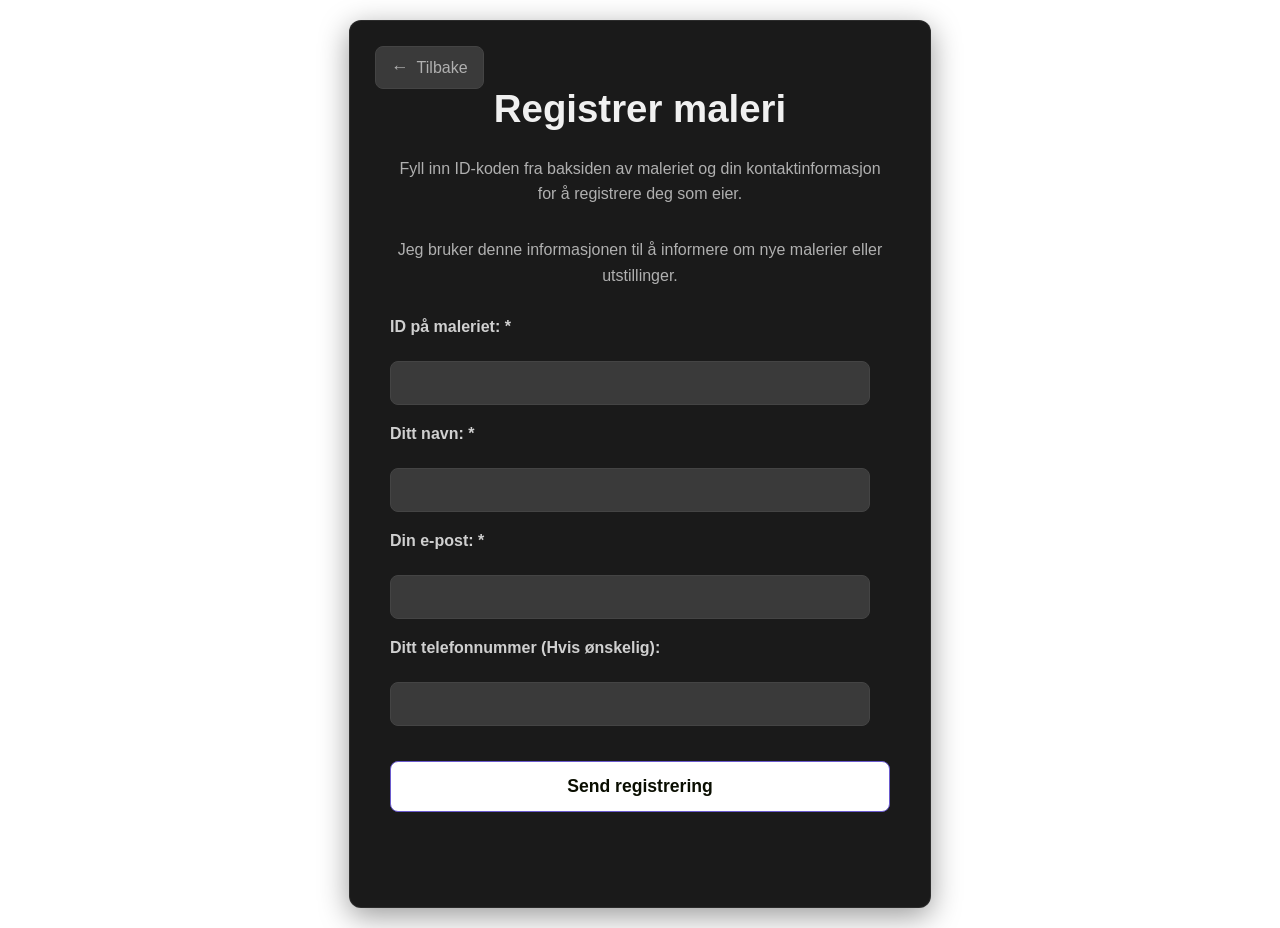
<file: register.html>
<!DOCTYPE html>
<html lang="no">
<head>
  <meta charset="UTF-8">
  <title>Registrer | Raven D. Lyngstad</title>
  <style>
    body {
      margin: 0;
      font-family: 'Inter', 'Segoe UI', Roboto, 'Helvetica Neue', Arial, sans-serif;
      background-color: #fff;
      color: #333;
      display: flex;
      flex-direction: column;
      align-items: center;
      justify-content: center;
      min-height: 100vh;
      padding: 20px;
      box-sizing: border-box;
    }

    .container {
      background-color: #1a1a1a;
      padding: 40px;
      border-radius: 12px;
      box-shadow: 0 8px 30px rgba(0, 0, 0, .4);
      width: 100%;
      max-width: 500px;
      text-align: center;
      position: relative;
      border: 1px solid rgba(255, 255, 255, .08);
    }

    h1 {
      color: #f0f0f0;
      margin-bottom: 25px;
      font-size: 2.4em;
      font-weight: 700;
    }

    p {
      line-height: 1.6;
      margin-bottom: 30px;
      color: #b0b0b0;
    }

    form {
      display: flex;
      flex-direction: column;
      gap: 20px;
      text-align: left;
    }

    label {
      font-weight: 600;
      color: #d0d0d0;
      margin-bottom: 5px;
      display: block;
    }

    input[type="text"],
    input[type="email"],
    input[type="tel"] {
      width: calc(100% - 20px);
      padding: 12px 10px;
      border: 1px solid #444;
      background-color: #3a3a3a;
      color: #f0f0f0;
      border-radius: 8px;
      font-size: 1em;
      transition: border-color .3s ease, box-shadow .3s ease;
      box-sizing: border-box;
    }

    input[type="text"]:focus,
    input[type="email"]:focus,
    input[type="tel"]:focus {
      border-color: #6a5acd;
      box-shadow: 0 0 0 3px rgba(106, 90, 205, .4);
      outline: none;
    }

    button[type="submit"] {
      background-color: #fff;
      color: #0a0e01;
      padding: 14px 25px;
      border: 1px solid #6a5acd;
      border-radius: 8px;
      font-size: 1.1em;
      font-weight: 600;
      cursor: pointer;
      transition: background-color .3s ease, color .3s ease, transform .2s ease;
      margin-top: 15px;
      width: 100%;
    }

    button[type="submit"]:hover {
      background-color: #6a5acd;
      color: #fff;
      transform: translateY(-2px);
    }

    button[type="submit"]:active {
      transform: translateY(0);
    }

    #status {
      margin-top: 25px;
      padding: 15px;
      border-radius: 8px;
      font-weight: 600;
      transition: all .3s ease;
    }

    #status.success {
      background-color: rgba(60, 179, 113, .2);
      color: #3cb371;
      border: 1px solid #3cb371;
    }

    #status.error {
      background-color: rgba(220, 20, 60, .2);
      color: #dc143c;
      border: 1px solid #dc143c;
    }

    .back-button-container {
      position: absolute;
      top: 25px;
      left: 25px;
    }

    .back-button {
      display: inline-flex;
      align-items: center;
      background-color: #3a3a3a;
      color: #b0b0b0;
      padding: 10px 15px;
      border-radius: 8px;
      text-decoration: none;
      font-weight: 500;
      transition: background-color .3s ease, color .3s ease;
      border: 1px solid #444;
    }

    .back-button:hover {
      background-color: #4a4a4a;
      color: #f0f0f0;
    }

    .back-button::before {
      content: '←';
      margin-right: 8px;
      font-size: 1.1em;
    }
  </style>
</head>
<body>
  <div class="container">
    <div class="back-button-container">
      <a href="index.html" class="back-button">Tilbake</a>
    </div>

    <h1>Registrer maleri</h1>
    <p>Fyll inn ID-koden fra baksiden av maleriet og din kontaktinformasjon for å registrere deg som eier.</p>
    <p>Jeg bruker denne informasjonen til å informere om nye malerier eller utstillinger.</p>
    
    <form id="painting-form">
      <label for="painting-id">ID på maleriet: *</label>
      <input type="text" id="painting-id" required>

      <label for="owner-name">Ditt navn: *</label>
      <input type="text" id="owner-name" required>

      <label for="owner-email">Din e-post: *</label>
      <input type="email" id="owner-email" required>

      <label for="owner-phone">Ditt telefonnummer (Hvis ønskelig):</label>
      <input type="tel" id="owner-phone">

      <button type="submit">Send registrering</button>
    </form>
    <div id="status"></div>
  </div>

  <script>
    document.getElementById('painting-form').addEventListener('submit', async function(e) {
      e.preventDefault();

      const statusDiv = document.getElementById("status");
      const paintingId = document.getElementById("painting-id").value;
      const ownerName = document.getElementById("owner-name").value;
      const ownerEmail = document.getElementById("owner-email").value;
      const ownerPhone = document.getElementById("owner-phone").value;
      
      const API_URL = 'https://forum.dlprodukter.com/api/paintings/register';

      try {
        const response = await fetch(API_URL, {
          method: 'POST',
          headers: {
            'Content-Type': 'application/json'
          },
          body: JSON.stringify({
            // KORRIGERING HER: Nøklene matcher nå det back-end forventer
            paintingId: paintingId,
            name: ownerName,
            email: ownerEmail,
            phone: ownerPhone
          })
        });

        const result = await response.json();

        if (!response.ok) {
          throw new Error(result.message || 'Noe gikk galt på serveren.');
        }
        
        statusDiv.textContent = "Takk! Din registrering er mottatt.";
        statusDiv.className = 'success';
        document.getElementById("painting-form").reset();

      } catch (error) {
        statusDiv.textContent = `Feil: ${error.message}`;
        statusDiv.className = 'error';
        console.error(error);
      }
    });
  </script>
</body>
</html>
</file>
